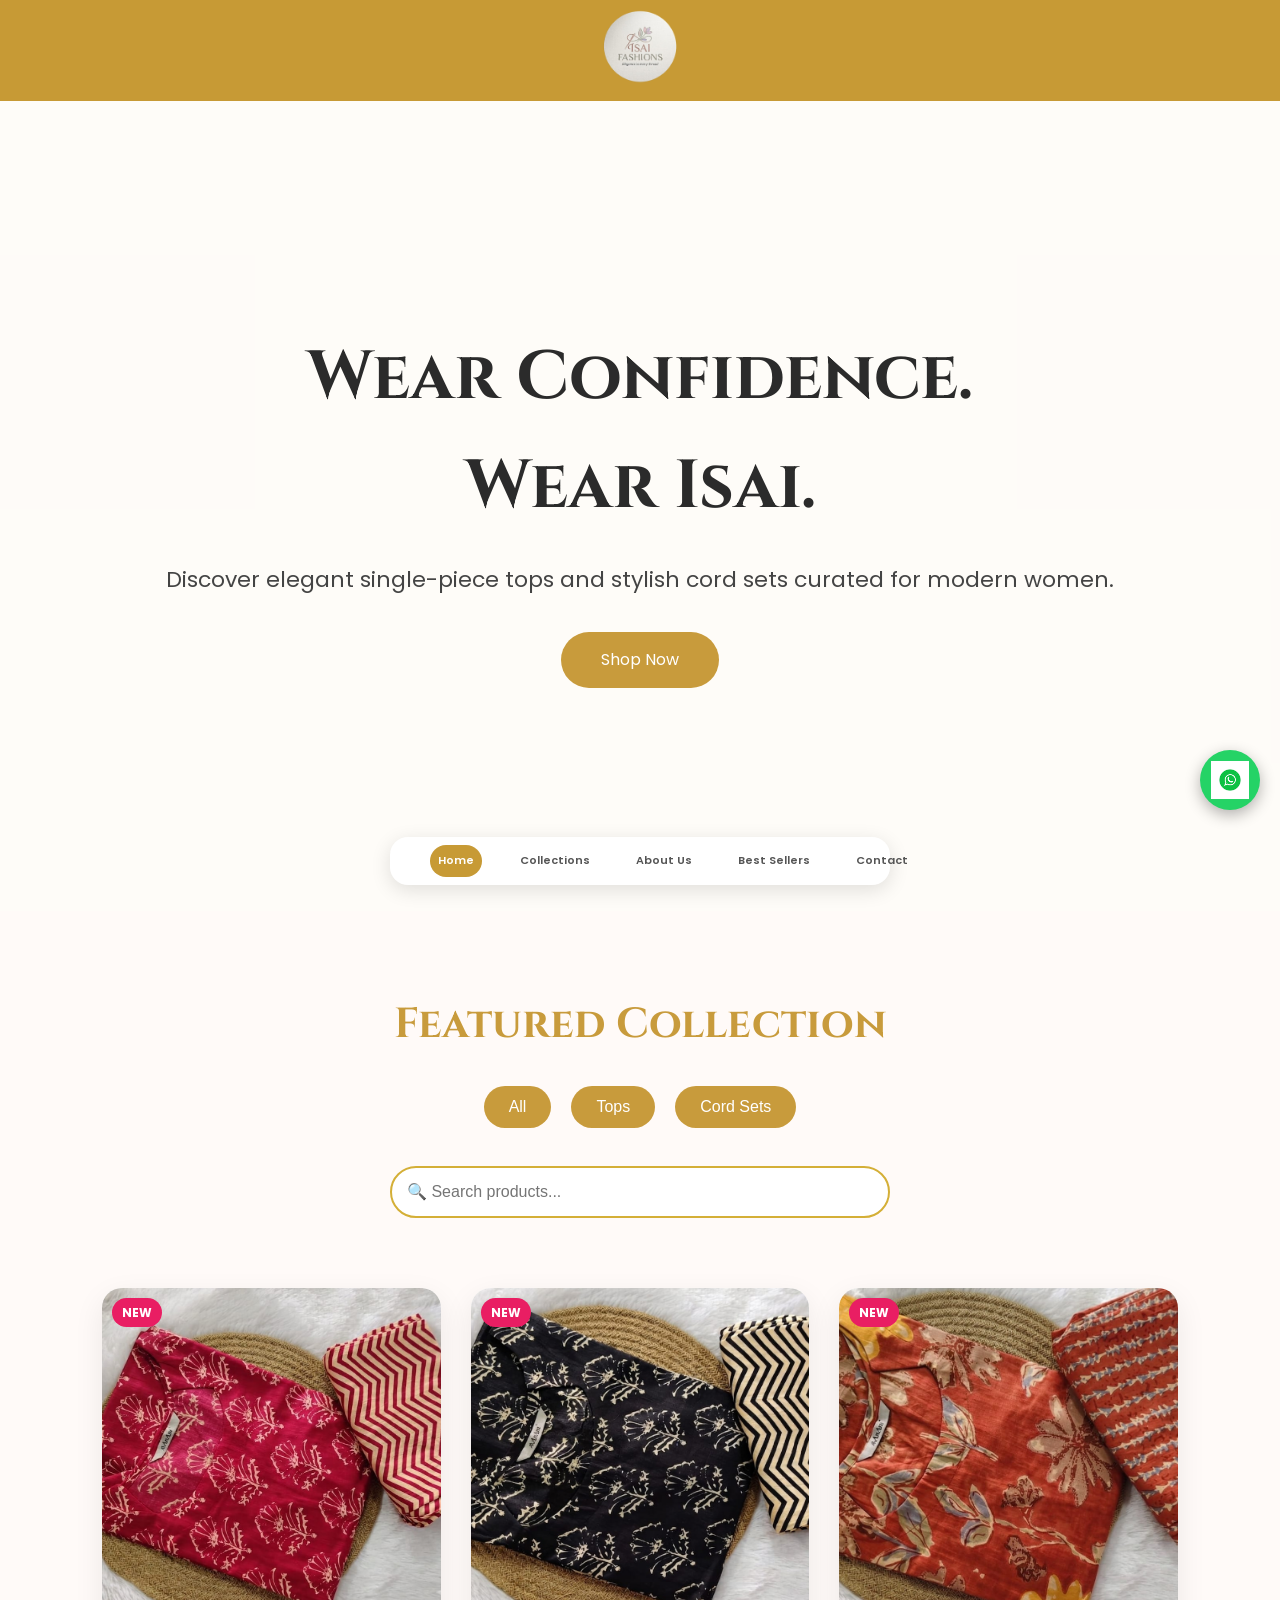
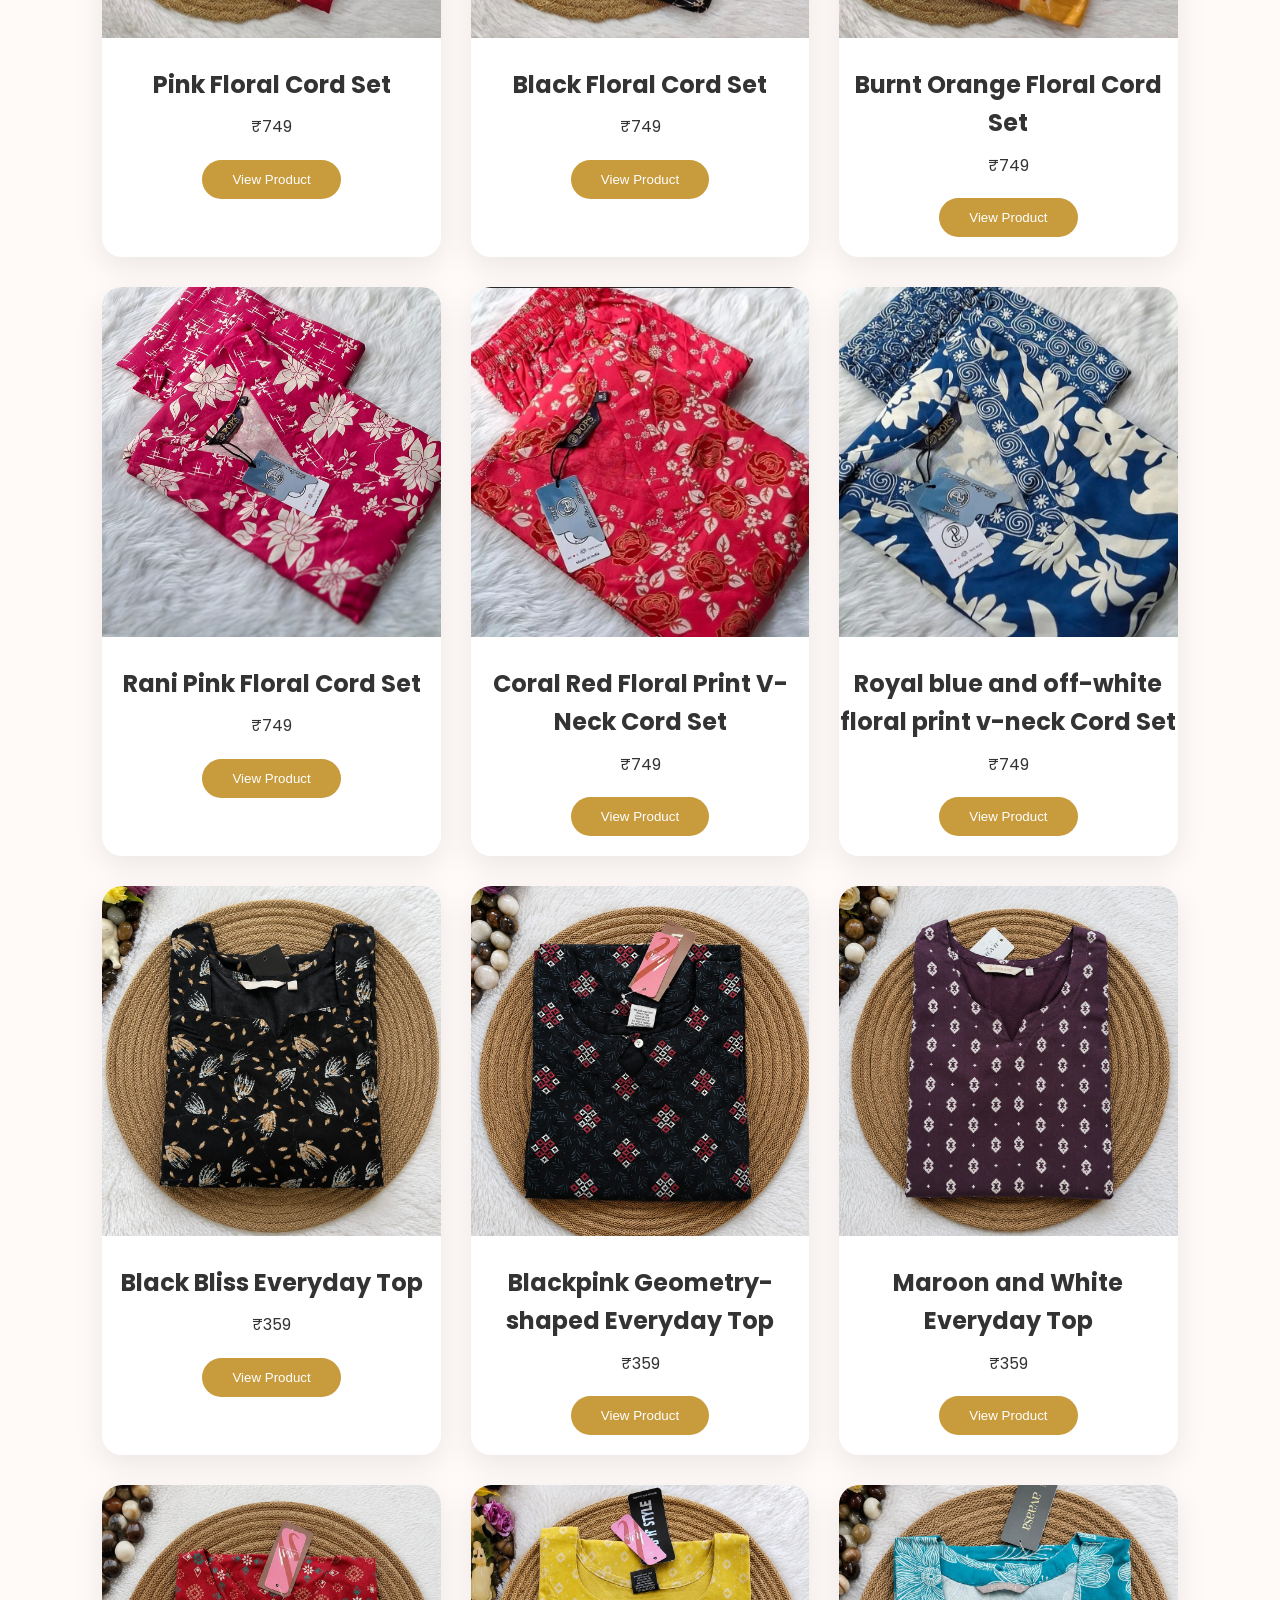
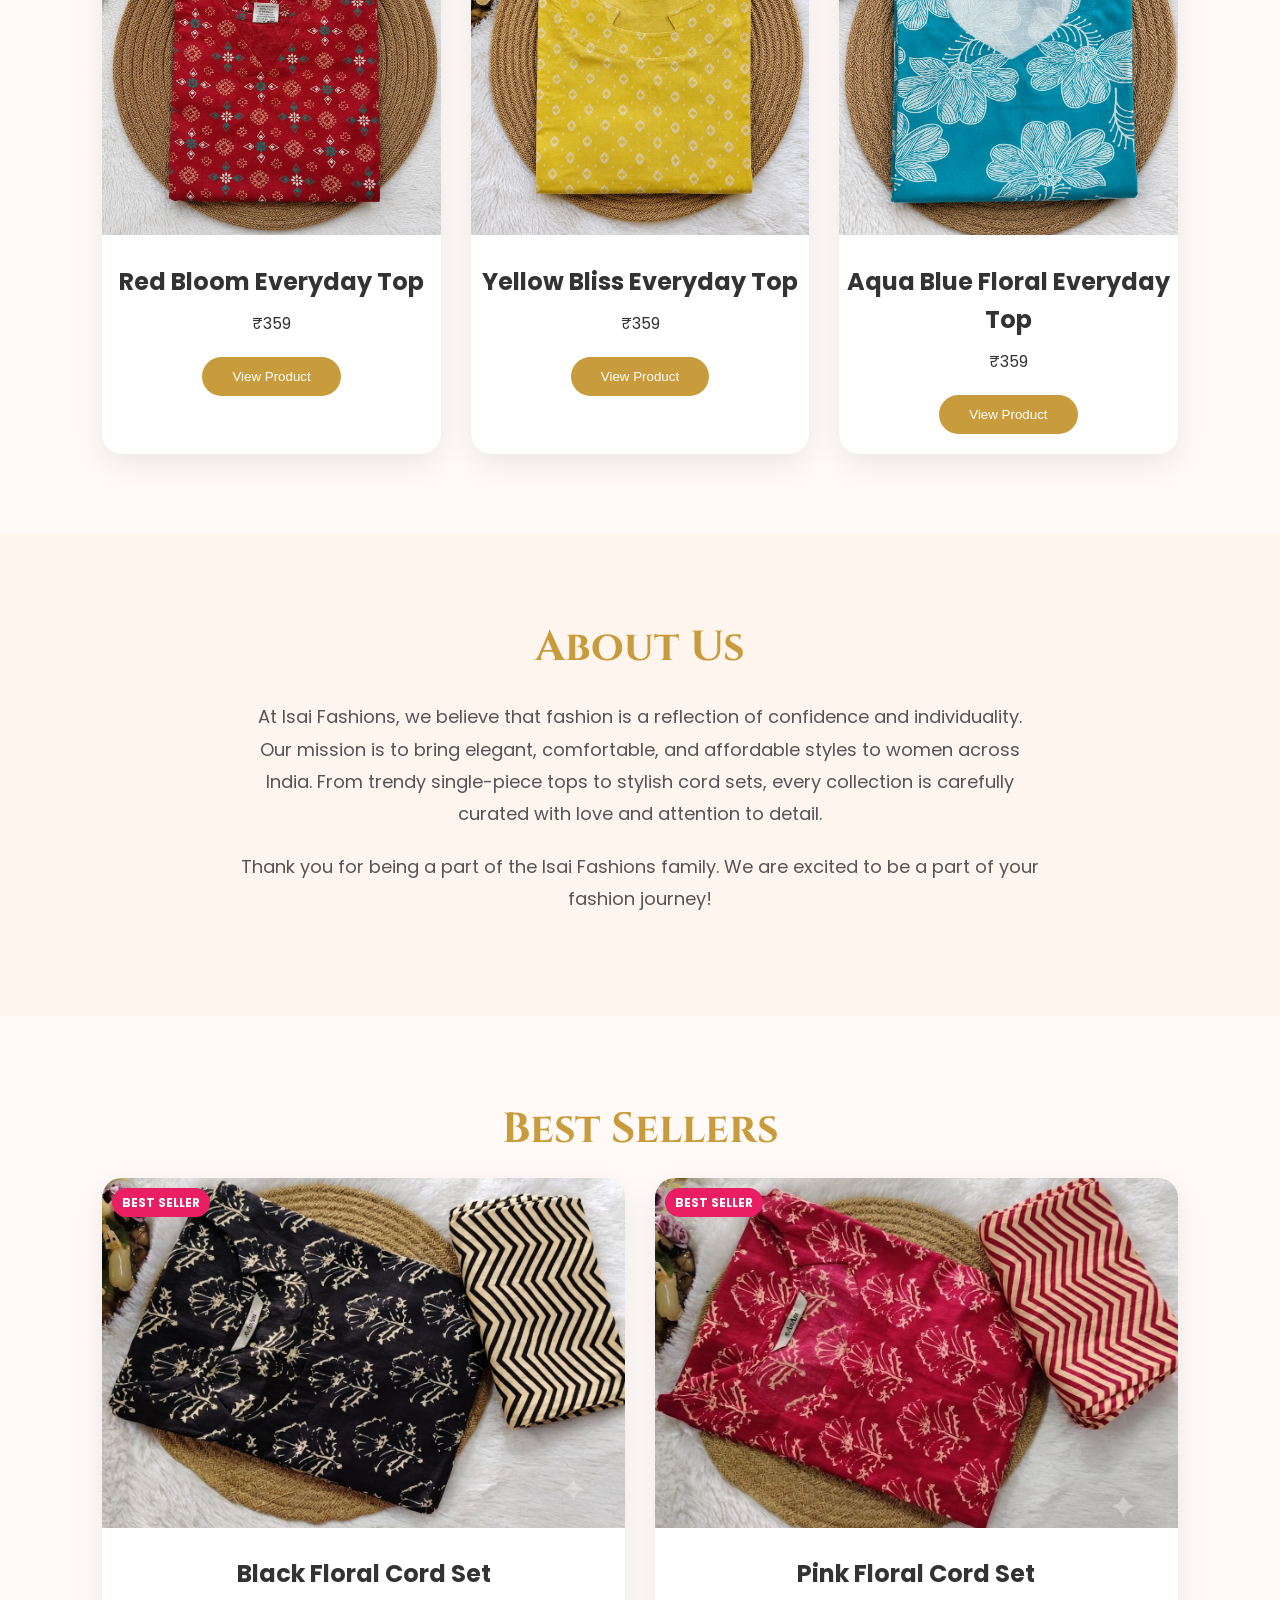
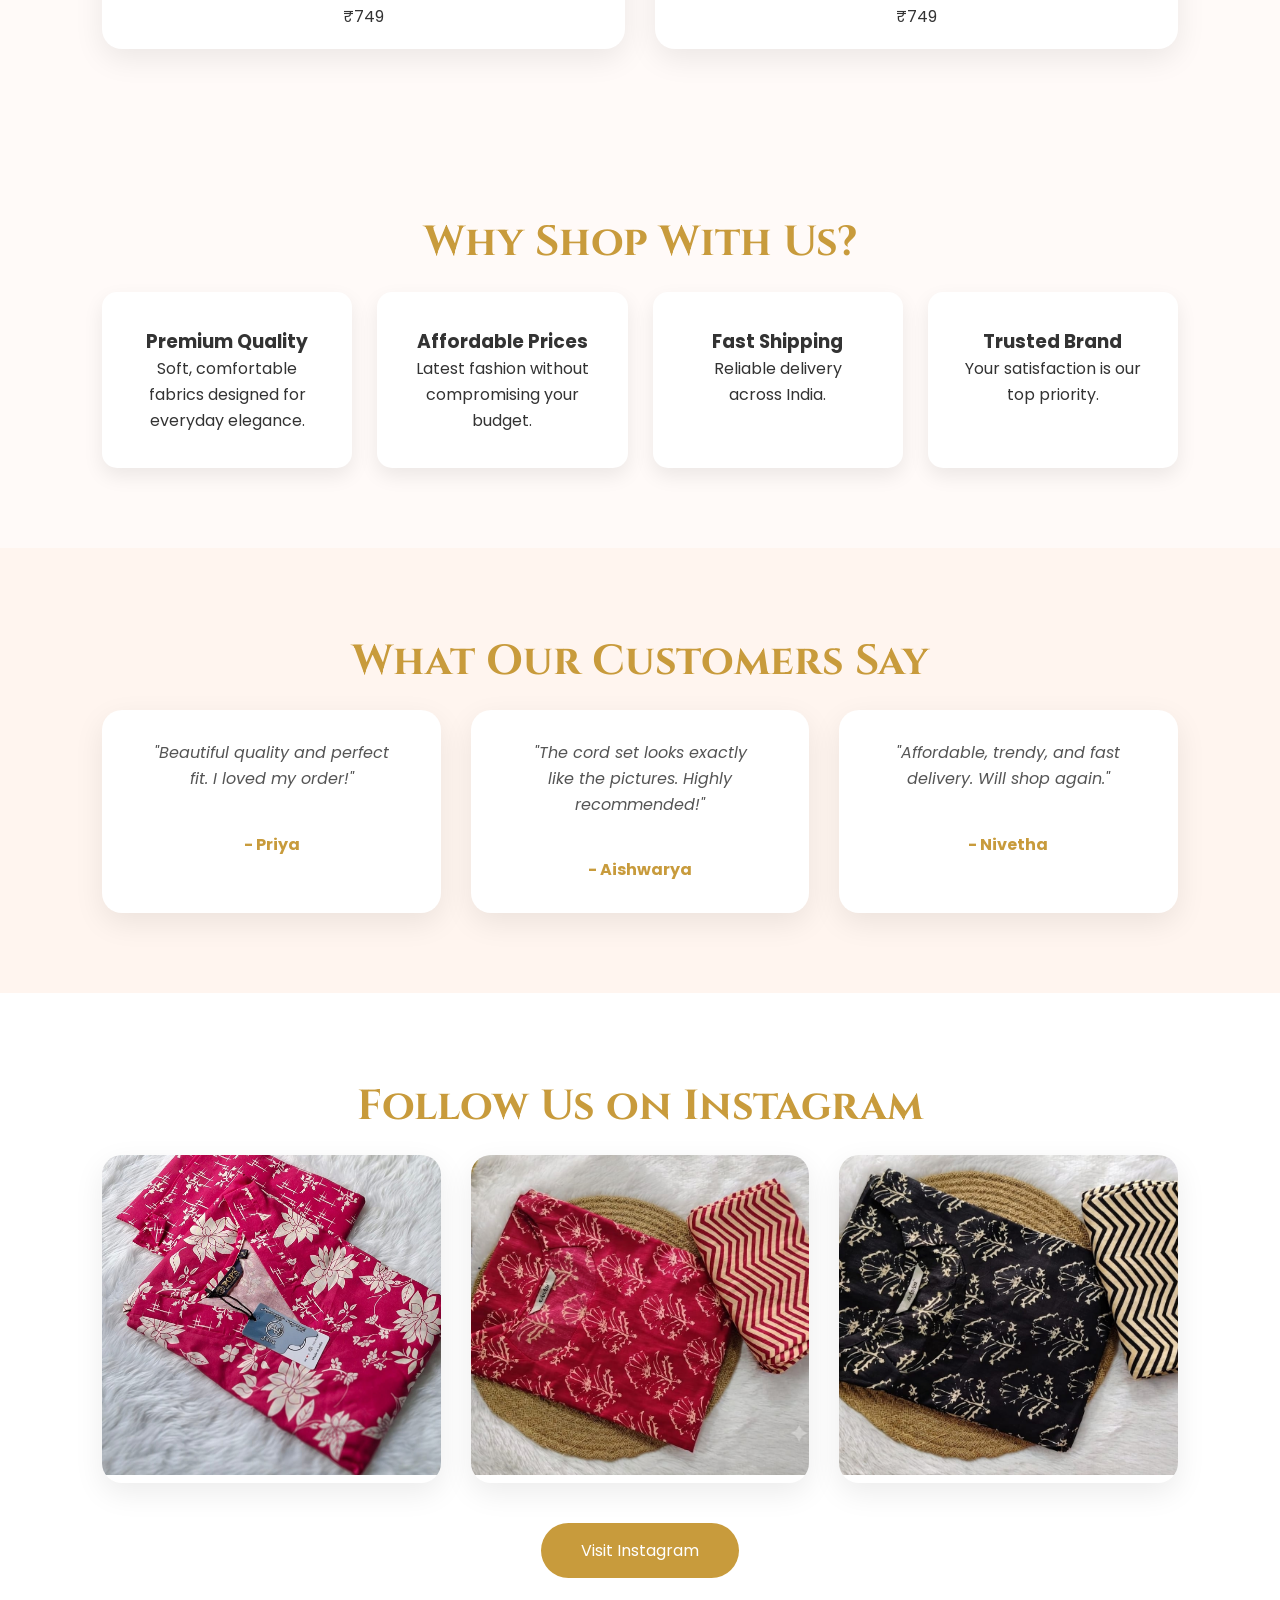
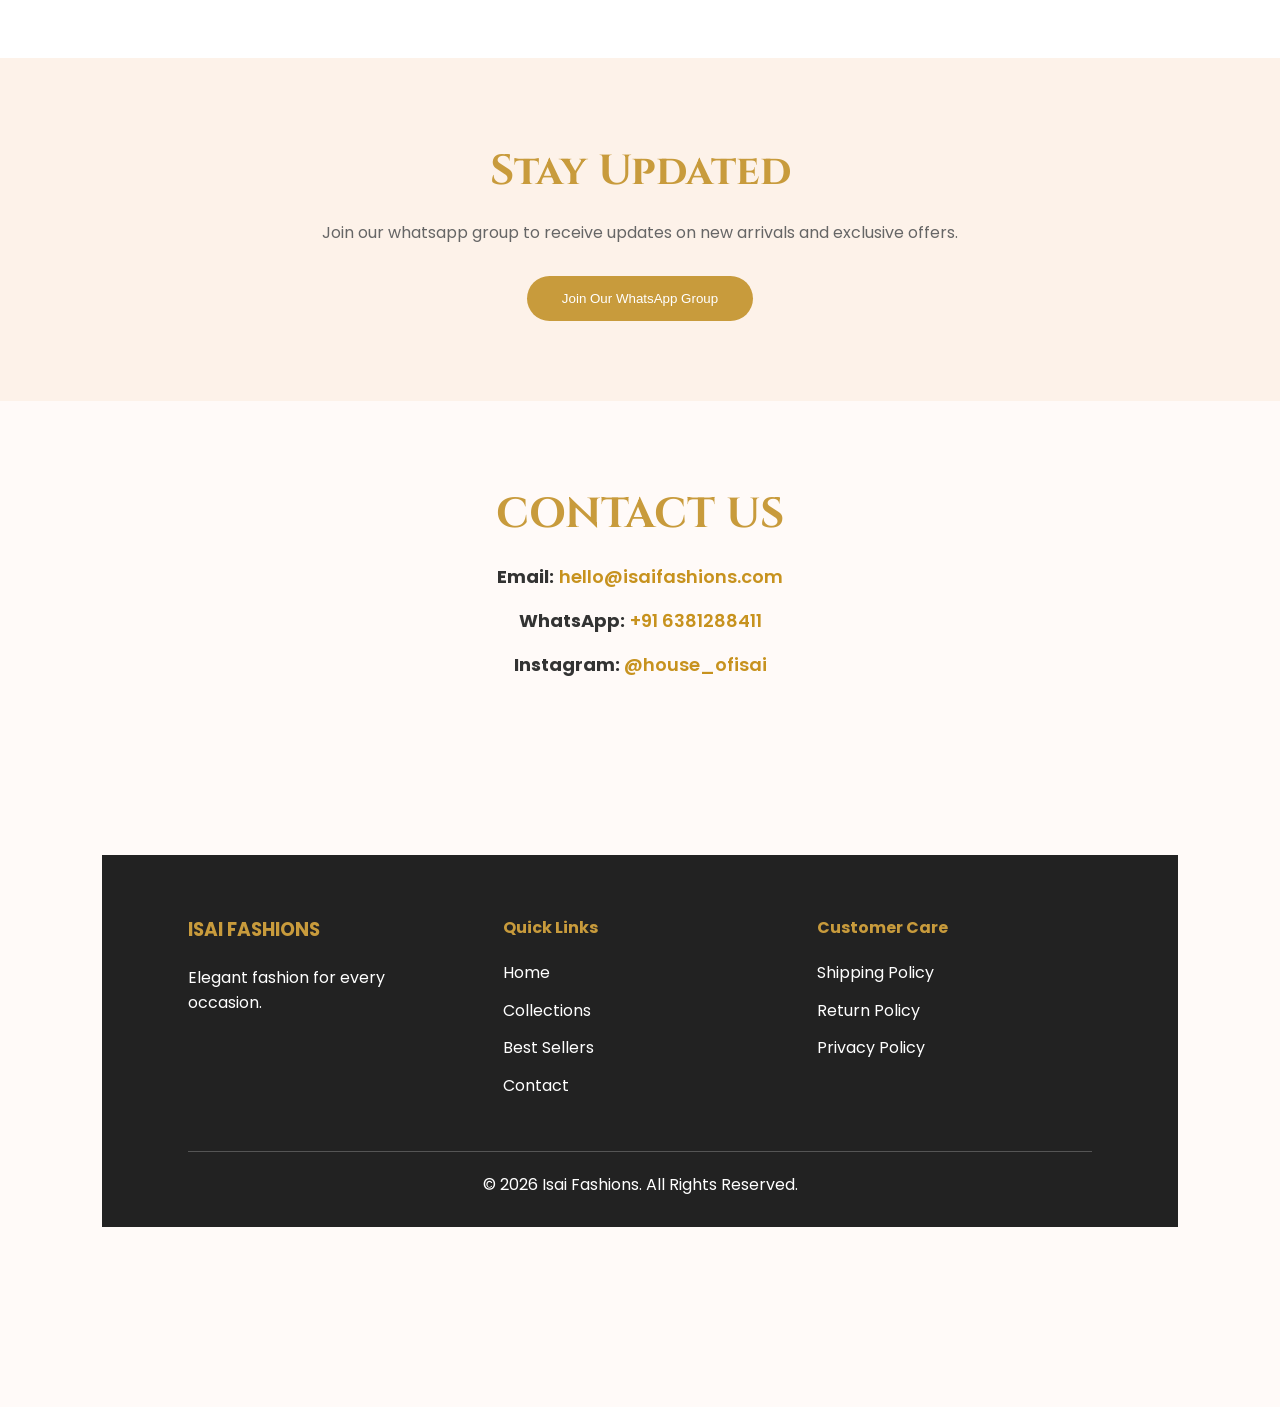
<file: index.html>
<!DOCTYPE html>
<html lang="en">
<head>
    <meta charset="UTF-8">
    <meta name="viewport" content="width=device-width, initial-scale=1.0">
    <title>Isai Fashions</title>

    <link rel="stylesheet" href="style.css">

    <link href="https://fonts.googleapis.com/css2?family=Playfair+Display:wght@700&family=Montserrat:wght@300;400;500;600&display=swap" rel="stylesheet">
</head>

<body>

<header>
   <div class="logo">
    <img src="images/logo.png" alt="Isai Fashions">
    </div>
</header>
<section class="hero" id="home">

    <div class="hero-content">

        <h1>Wear Confidence.<br>Wear Isai.</h1>

        <p>
            Discover elegant single-piece tops and stylish cord sets curated for modern women.
        </p>

        <a href="#" class="btn">Shop Now</a>

    </div>

</section>

<section class="featured" id="featured">

<h2>Featured Collection</h2>
<div class="filter-buttons">
    <button onclick="filterProducts('all')">All</button>
    <button onclick="filterProducts('tops')">Tops</button>
    <button onclick="filterProducts('cordset')">Cord Sets</button>
</div>
<div class="search-section">
<input 
        type="text"
        id="searchInput"
        placeholder="🔍 Search products..."
        onkeyup="searchProducts()">

    

</div>


<div class="cards">

<div class="card" data-category="cordset">
    <span class="badge">NEW</span>
    <img src="images/floral pink cord set.jpeg" alt="Pink Floral Cord Set">
    <h3>Pink Floral Cord Set</h3>
    <p>₹749</p>
    <a href="product.html?id=1">
        <button>View Product</button>
    </a>
</div>

<div class="card" data-category="cordset">
    <span class="badge">NEW</span>
    <img src="images/floral black cord set.jpeg" alt="Black Floral Cord Set">
    <h3>Black Floral Cord Set</h3>
    <p>₹749</p>
    <a href="product.html?id=2">
        <button>View Product</button>
    </a>
</div>

<div class="card" data-category="cordset">
    <span class="badge">NEW</span>
    <img src="images/burnt orange cord set.jpeg" alt="Burnt Orange Floral Cord Set">
    <h3>Burnt Orange Floral Cord Set</h3>
    <p>₹749</p>
    <a href="product.html?id=3">
        <button>View Product</button>
    </a>
</div>
<div class="card" data-category="cordset">
    <img src="images/rani pink tops.jpeg" alt="rani pink tops">
    <h3>Rani Pink Floral Cord Set</h3>
    <p>₹749</p>
    <a href="product.html?id=4">
        <button>View Product</button>
    </a>
</div>


<div class="card" data-category="cordset">

    <img src="images/Coral red floral print V-neck.jpeg" alt="Coral Red Floral Print V-Neck">
    <h3>Coral Red Floral Print V-Neck Cord Set</h3>
    <p>₹749</p>
    <a href="product.html?id=5">
        <button>View Product</button>
    </a>
</div>

<div class="card" data-category="cordset">
    
    <img src="images/Royal blue v-neck.jpeg" alt="Royal blue v-neck">
    <h3>Royal blue and off-white floral print v-neck Cord Set</h3>
    <p>₹749</p>
    <a href="product.html?id=6">
        <button>View Product</button>
    </a>
</div>

<div class="card" data-category="tops">
    
    <img src="images/black top.jpeg" alt="black top">
    <h3>Black Bliss Everyday Top</h3>
    <p>₹359</p>
    <a href="product.html?id=7">
        <button>View Product</button>
    </a>
</div>

<div class="card" data-category="tops">
    
    <img src="images/blackpink.jpeg" alt="blackpink">
    <h3>Blackpink Geometry-shaped Everyday Top</h3>
    <p>₹359</p>
    <a href="product.html?id=8">
        <button>View Product</button>
    </a>
</div>

<div class="card" data-category="tops">
    
    <img src="images/maroon.jpeg" alt="maroon">
    <h3>Maroon and White Everyday Top</h3>
    <p>₹359</p>
    <a href="product.html?id=9">
        <button>View Product</button>
    </a>
</div>

<div class="card" data-category="tops">
    
    <img src="images/red blue.jpeg" alt="red blue">
    <h3>Red Bloom Everyday Top</h3>
    <p>₹359</p>
    <a href="product.html?id=10">
        <button>View Product</button>
    </a>
</div>

<div class="card" data-category="tops">
    
    <img src="images/yellow.jpeg" alt="yellow">
    <h3>Yellow Bliss Everyday Top</h3>
    <p>₹359</p>
    <a href="product.html?id=11">
        <button>View Product</button>
    </a>
</div>

<div class="card" data-category="tops">
    
    <img src="images/sky blue.jpeg" alt="sky blue">
    <h3>Aqua Blue Floral Everyday Top</h3>
    <p>₹359</p>
    <a href="product.html?id=12">
        <button>View Product</button>
    </a>
</div>

</section>

<section class="about" id="about">

    <h2>About Us</h2>

    <p>
        At Isai Fashions, we believe that fashion is a reflection of confidence and individuality.
        Our mission is to bring elegant, comfortable, and affordable styles to women across India.
        From trendy single-piece tops to stylish cord sets, every collection is carefully curated with love and attention to detail.
    </p>

    <p>
        Thank you for being a part of the Isai Fashions family. We are excited to be a part of your fashion journey!
    </p>

</section>

<section id="bestsellers">
    <h2>Best Sellers</h2>

    <div class="cards">

        <!-- Copy your best product cards here -->

        <div class="card">
            <span class="badge">BEST SELLER</span>
            <img src="images/floral black cord set.jpeg">
            <h3>Black Floral Cord Set</h3>
            <p>₹749</p>
        </div>

        <div class="card">
            <span class="badge">BEST SELLER</span>
            <img src="images/floral pink cord set.jpeg">
            <h3>Pink Floral Cord Set</h3>
            <p>₹749</p>
        </div>

    </div>
</section>


<section class="why">

<h2>Why Shop With Us?</h2>

<div class="features">

<div>
<h3>Premium Quality</h3>
<p>Soft, comfortable fabrics designed for everyday elegance.</p>
</div>

<div>
<h3>Affordable Prices</h3>
<p>Latest fashion without compromising your budget.</p>
</div>

<div>
<h3>Fast Shipping</h3>
<p>Reliable delivery across India.</p>
</div>

<div>
<h3>Trusted Brand</h3>
<p>Your satisfaction is our top priority.</p>
</div>

</div>

</section>
<section class="testimonials">

    <h2>What Our Customers Say</h2>

    <div class="cards">

        <div class="card">
            <p>"Beautiful quality and perfect fit. I loved my order!"</p>
            <h4>- Priya</h4>
        </div>

        <div class="card">
            <p>"The cord set looks exactly like the pictures. Highly recommended!"</p>
            <h4>- Aishwarya</h4>
        </div>

        <div class="card">
            <p>"Affordable, trendy, and fast delivery. Will shop again."</p>
            <h4>- Nivetha</h4>
        </div>

    </div>

</section>

<section class="instagram">

    <h2>Follow Us on Instagram</h2>

    <div class="cards">

        <a href="https://www.instagram.com/house_ofisai" target="_blank" class="card" aria-label="Open Instagram gallery">
            <img src="images/rani pink tops.jpeg" alt="Instagram Post 1">
        </a>

        <a href="https://www.instagram.com/house_ofisai" target="_blank" class="card" aria-label="Open Instagram gallery">
            <img src="images/floral pink cord set.jpeg" alt="Instagram Post 2">
        </a>

        <a href="https://www.instagram.com/house_ofisai" target="_blank" class="card" aria-label="Open Instagram gallery">
            <img src="images/floral black cord set.jpeg" alt="Instagram Post 3">
        </a>

    </div>

    <div class="instagram-cta">
        <a href="https://www.instagram.com/house_ofisai" target="_blank" class="btn instagram-btn">Visit Instagram</a>
    </div>

</section>

<section class="newsletter">

    <h2>Stay Updated</h2>

    <p>Join our whatsapp group to receive updates on new arrivals and exclusive offers.</p>

    <div class="newsletter-box">
    <a href="https://whatsapp.com/channel/0029Vb8IHD8HltY34b58w10F"
       target="_blank">
        <button class="btn">
            Join Our WhatsApp Group
        </button>
    </a>
</div>

</section>

<section class="contact" id="contact">
    <h2>CONTACT US</h2>

    <p>
        <strong>Email:</strong>
        <a href="mailto:hello@isaifashions.com">
            hello@isaifashions.com
        </a>
    </p>

    <p>
        <strong>WhatsApp:</strong>
        <a href="https://wa.me/916381288411" target="_blank">
            +91 6381288411
        </a>
    </p>



    <p>
        <strong> Instagram: </strong>
        <a href="https://www.instagram.com/house_ofisai" target="_blank">
          @house_ofisai
        </a>
    </p>

</section>
    <section>

<footer>

    <div class="footer-content">

        <div>
            <h3>ISAI FASHIONS</h3>
            <p>Elegant fashion for every occasion.</p>
        </div>

        <div>
            <h4>Quick Links</h4>
            <ul>
                <li><a href="#">Home</a></li>
                <li><a href="#">Collections</a></li>
                <li><a href="#">Best Sellers</a></li>
                <li><a href="#">Contact</a></li>
            </ul>
        </div>

        <div>
            <h4>Customer Care</h4>
            <ul>
                <li><a href="#">Shipping Policy</a></li>
                <li><a href="#">Return Policy</a></li>
                <li><a href="#">Privacy Policy</a></li>
            </ul>
        </div>

    </div>

    <hr>

    <p style="text-align:center;">
        © 2026 Isai Fashions. All Rights Reserved.
    </p>

</footer> 
<a href="https://wa.me/6381288411"
class="whatsapp-float" target="_blank">
<img src="images/whatsapp.jpeg" alt="WhatsApp">
</a>
<nav>
    <a href="index.html" class="active">Home</a>
    <a href="#featured">Collections</a>
    <a href="#about">About Us</a>
    <a href="#bestsellers">Best Sellers</a>
    <a href="#contact">Contact</a>
</nav>
<script src="script.js"></script>
</body>
</html>
</file>
<file: style.css>
@import url('https://fonts.googleapis.com/css2?family=Cinzel:wght@500;700&family=Poppins:wght@300;400;500;600&display=swap');
/* Google Font */
*{
    margin:0;
    padding:0;
    box-sizing:border-box;
}

body{
    font-family:'Poppins',sans-serif;
    background:#fffaf8;
    color:#333;
    line-height:1.6;
}

/* Header */

header{
    display:flex;
    justify-content:space-between;
    align-items:center;
    padding:5px 0;
    background: #C89B3C;
    position:sticky;
    top:0;
    z-index:1000;
   
}

.logo{
    font-family:'Cinzel',serif;
    font: size 50px;
    font-weight:700;
    letter-spacing:4px;
    color:#C89B3C;
}

nav a{
    text-decoration:none;
    color:#444;
    margin-left:30px;
    font-weight:500;
    transition:.3s;
}

nav a:hover{
    color:#C89B3C;
}

/* Hero Section */

.hero{
    height:90vh;
    background: #fdf8f2;
    display:flex;
    align-items:center;
    justify-content:center;
    text-align:center;
    position:relative;
}

.hero::before{
    content:"";
    position:absolute;
    inset:0;
    background:rgba(255,255,255,.45);
}

.hero-content{
    position:relative;
    z-index:2;
}

.hero h1{
    font-family:'Cinzel',serif;
    font-size:68px;
    color:#2b2b2b;
    margin-bottom:20px;
}

.hero p{
    font-size:22px;
    margin-bottom:35px;
    color:#444;
}

.btn{
    display:inline-block;
    padding:15px 40px;
    background:#C89B3C;
    color:white;
    text-decoration:none;
    border-radius:40px;
    transition:.3s;
}

.btn:hover{
    background:#a97d28;
    transform:translateY(-3px);
}

/* Sections */

section{
    padding:80px 8%;
}

section h2{
    text-align:center;
    margin-bottom:15px;
    font-family:'Cinzel',serif;
    font-size:42px;
    color:#C89B3C;
}

/* Cards */

.cards{
    display:grid;
    grid-template-columns:repeat(auto-fit,minmax(280px,1fr));
    gap:30px;
}

.card{
    background:white;
    border-radius:20px;
    overflow:hidden;
    box-shadow:0 10px 30px rgba(0,0,0,.08);
    transition:.3s;
    text-align:center;
}

.card:hover{
    transform:translateY(-8px);
}

.card img{
    width:100%;
    height:350px;
    object-fit:cover;
}

.card h3{
    margin:20px 0 10px;
    font-size:24px;
}

.card p{
    padding:0 20px 20px;
}

.card button{
    margin-bottom:20px;
    padding:12px 30px;
    border:none;
    background:#C89B3C;
    color:white;
    border-radius:30px;
    cursor:pointer;
}

.card button:hover{
    background:#a97d28;
}

/* Why Choose Us */

.features{
    display:grid;
    grid-template-columns:repeat(auto-fit,minmax(220px,1fr));
    gap:25px;
}

.features div{
    background:white;
    padding:35px;
    border-radius:15px;
    text-align:center;
    box-shadow:0 8px 20px rgba(0,0,0,.08);
}
/* Testimonials */

.testimonials{
    background:#fff5ef;
}

.testimonials .card{
    padding:30px;
}

.testimonials p{
    font-style:italic;
    color:#555;
    margin-bottom:20px;
}

.testimonials h4{
    color:#C89B3C;
}

/* Instagram */

.instagram{
    background:#ffffff;
}

.instagram .cards a.card{
    display:block;
    text-decoration:none;
}

.instagram img{
    height:320px;
    transition:.4s;
}

.instagram img:hover{
    transform:scale(1.05);
}

.instagram-cta{
    text-align:center;
    margin-top:30px;
}

.instagram-btn{
    display:inline-block;
    margin-top:10px;
}

/* Newsletter */

.newsletter{
    text-align:center;
    background:#fdf2e9;
}

.newsletter p{
    margin-bottom:30px;
    color:#666;
}

.newsletter form{
    display:flex;
    justify-content:center;
    flex-wrap:wrap;
    gap:15px;
}

.newsletter input{
    width:350px;
    max-width:90%;
    padding:15px;
    border:1px solid #ddd;
    border-radius:40px;
    outline:none;
    font-size:16px;
}

.newsletter button{
    padding:15px 35px;
    background:#C89B3C;
    color:white;
    border:none;
    border-radius:40px;
    cursor:pointer;
    transition:.3s;
}

.newsletter button:hover{
    background:#a97d28;
}

/* Contact */

.contact{
    text-align:center;
}

.contact p{
    margin:15px 0;
    font-size:18px;
}

/* Footer */

footer{
    background:#222;
    color:white;
    padding:60px 8% 30px;
}

.footer-content{
    display:grid;
    grid-template-columns:repeat(auto-fit,minmax(220px,1fr));
    gap:40px;
}

.footer-content h3,
.footer-content h4{
    color:#C89B3C;
    margin-bottom:20px;
}

.footer-content ul{
    list-style:none;
}

.footer-content ul li{
    margin-bottom:12px;
}

.footer-content ul li a{
    color:white;
    text-decoration:none;
    transition:.3s;
}

.footer-content ul li a:hover{
    color:#C89B3C;
}

footer hr{
    margin:40px 0 20px;
    border:0;
    border-top:1px solid #555;
}

/* Responsive */

@media(max-width:992px){

header{
    flex-direction:column;
    padding:8px;
}

nav{
    margin-top:15px;
}

nav a{
    margin:10px;
}

.hero h1{
    font-size:48px;
}

.hero p{
    font-size:18px;
}

}

@media(max-width:768px){

.hero{
    height:75vh;
}

.hero h1{
    font-size:36px;
}

.hero p{
    font-size:16px;
}

.logo{
    font-size:28px;
}

section h2{
    font-size:32px;
}

.card img{
    height:260px;
}

}

/* Smooth scrolling */

html{
    scroll-behavior:smooth;
}

/* Animation */

.card{
    animation:fadeUp .8s ease;
}

@keyframes fadeUp{

0%{
opacity:0;
transform:translateY(40px);
}

100%{
opacity:1;
transform:translateY(0);
}

}
.whatsapp-float{
    position: fixed;
    width: 60px;
    height: 60px;
    bottom: 90px;
    right: 20px;
    border-radius: 50%;
    background: #25D366;
    align-items : center;
    display : flex;
    justify-content : center;
    align-items : center;
    box-shadow : 0 5px 15px rgba(0,0,0,0.3);
    z-index : 1100;
}
.whatsapp-float img{
    width : 38px;
    height: 38px;
}
.whatsapp-float:hover{
    transform: scale(1.1);
    background: #20ba5a;
}
.product-page{
display:flex;
flex-wrap:wrap;
gap:50px;
padding:60px;
align-items:center;
}

.product-image img{
width:450px;
border-radius:15px;
}

.product-details{
max-width:500px;
}

.product-details h2{
font-size:35px;
margin-bottom:15px;
}

.product-details h3{
color:#d63384;
font-size:30px;
margin-bottom:20px;
}

.sizes button{
padding:12px 20px;
margin:5px;
cursor:pointer;
border:1px solid #333;
background:white;
}

.sizes button:hover{
background:black;
color:white;
}
.order-btn{
    background:#c79a2b;
    color:white;
    border:none;
    padding:15px 35px;
    border-radius:30px;
    font-size:18px;
    cursor:pointer;
    margin-top:20px;
}

.order-btn:hover{
    background:#a87d1f;
}
.badge{
    position:absolute;
    top:10px;
    left:10px;
    background:#e91e63;
    color:white;
    padding:5px 10px;
    border-radius:20px;
    font-size:12px;
    font-weight:bold;
}

.card{
    position:relative;
    transition:0.3s;
}

.card:hover{
    transform:translateY(-8px);
    box-shadow:0 10px 25px rgba(0,0,0,0.2);
}
.contact a{
    color:#c7921e;
    text-decoration:none;
    font-weight:600;
}

.contact a:hover{
    text-decoration:underline;
}
.search-section{
    text-align:center;
    padding:10px 0;
    margin-bottom: 40px;
}

#searchInput{
    width:60%;
    max-width:500px;
    padding:15px;
    border:2px solid #d4af37;
    border-radius:30px;
    font-size:16px;
    outline:none;
}

#searchInput:focus{
    box-shadow:0 0 10px rgba(212,175,55,0.5);
}
.featured .cards{
    margin-top: 60px;
}
.filter-buttons{
    text-align:center;
    margin:20px 0;
}

.filter-buttons button{
    padding:12px 25px;
    margin:8px;
    border:none;
    border-radius:30px;
    background:#C89B3C;
    color:white;
    cursor:pointer;
    font-size:16px;
    transition:0.3s;
}

.filter-buttons button:hover{
    background:#a97d28;
}
.about{
    text-align:center;
    background:#fff5ef;
}

.about p{
    max-width:800px;
    margin:20px auto;
    font-size:18px;
    color:#555;
    line-height:1.8;
}
.logo img{
    width:auto;
    height:160px;
}
nav{
    position: fixed;
    bottom: 0;
    left: 0;
    width: 100%;
    background: #ffffff;
    display: flex;
    justify-content: space-evenly;
    align-items: center;
    padding: 14px 0;
    border-radius: 20px 20px 0 0;
    box-shadow: 0 -5px 15px rgba(0,0,0,0.12);
    z-index: 1000;
}

nav a{
    text-decoration: none;
    color: #555;
    font-size: 14px;
    font-weight: 600;
    transition: 0.3s;
}

nav a:hover{
    color: #c9a13a;
}

body{
    padding-bottom: 85px;
}
/* Header */
header{
    width:100%;
    background:#c79a35;
    padding:8px 0;
    display:flex;
    justify-content:center;
    align-items:center;
    position:sticky;
    top:0;
    z-index:1000;
}

.logo img{
    width:140px;
    height:auto;
}

/* Premium Bottom Navigation */
nav{
    position:fixed;
    bottom:15px;
    left:50%;
    transform:translateX(-50%);
    width:95%;
    max-width:500px;
    background:#fff;
    display:flex;
    justify-content:space-between;
    align-items:center;
    padding:8px 10px;
    border-radius:18px;
    box-shadow:0 5px 20px rgba(0,0,0,0.12);
    z-index:1000;
}

nav a{
    text-decoration:none;
    color:#555;
    font-size:11px;
    font-weight:600;
    padding:7px 8px;
    border-radius:20px;
    transition:0.3s;
    white-space: nowrap;
    text-align: center;
}

nav a.active{
    background:#c79a35;
    color:#fff;
    
}

nav a:hover{
    color:#c79a35;
}

body{
    padding-bottom:100px;
}
</file>
